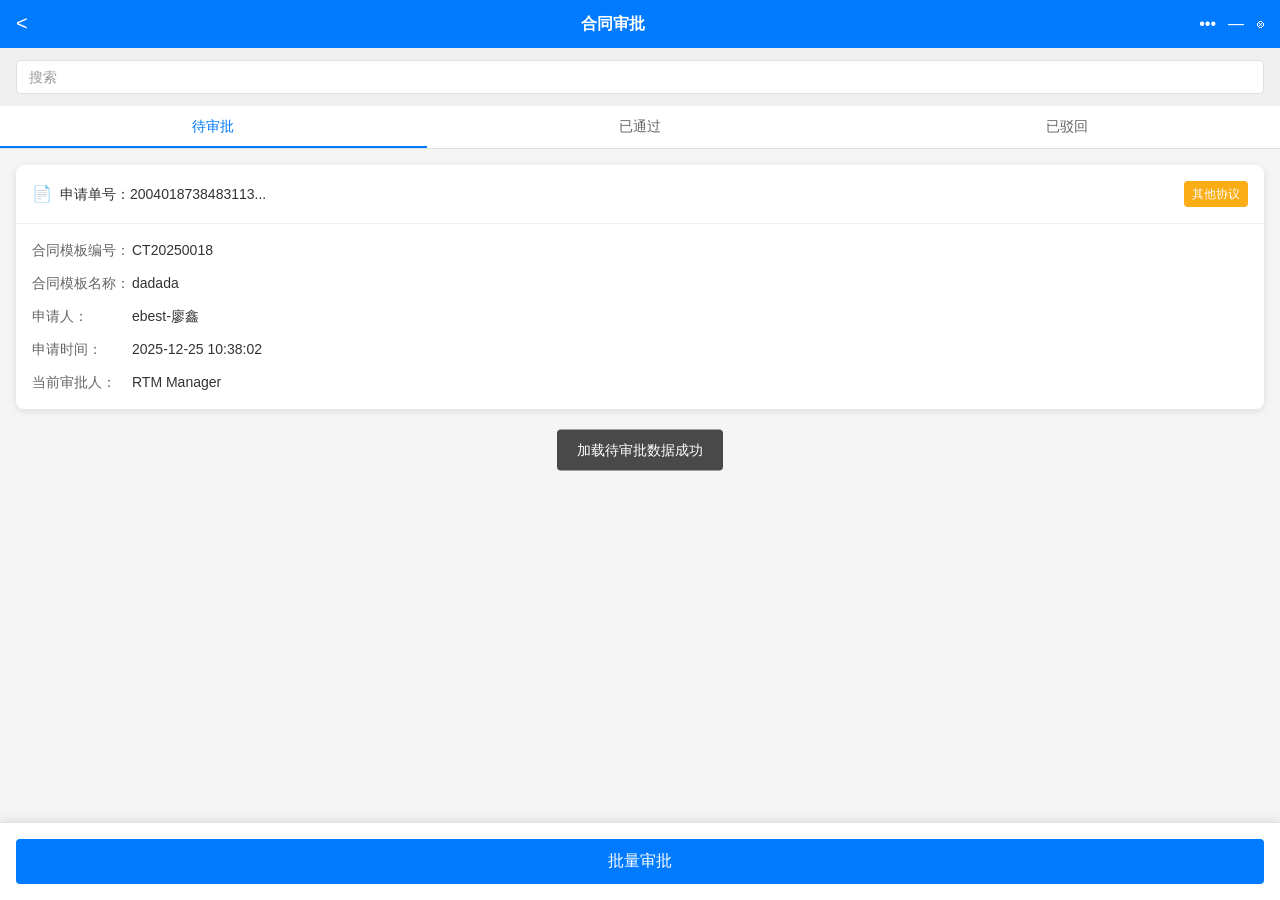
<file: index.html>
<!DOCTYPE html>
<html lang="zh-CN">
<head>
  <meta charset="UTF-8">
  <meta name="viewport" content="width=device-width, initial-scale=1.0, maximum-scale=1.0, user-scalable=no">
  <title>合同审批列表</title>
  <link rel="stylesheet" href="style.css">
</head>
<body>
  <!-- 顶部导航栏 -->
  <header class="nav-bar">
    <div class="nav-left">
      <button class="back-btn" onclick="goBack()">&lt;</button>
    </div>
    <div class="nav-title">合同审批</div>
    <div class="nav-right">
      <button class="more-btn">•••</button>
      <button class="minimize-btn">—</button>
      <button class="close-btn">⊗</button>
    </div>
  </header>

  <!-- 搜索栏 -->
  <div class="search-bar">
    <input type="text" placeholder="搜索" class="search-input">
  </div>

  <!-- 标签页 -->
  <div class="tabs">
    <button class="tab active" data-tab="pending">待审批</button>
    <button class="tab" data-tab="approved">已通过</button>
    <button class="tab" data-tab="rejected">已驳回</button>
  </div>

  <!-- 内容区域 -->
  <div class="content">
    <!-- 合同审批卡片 -->
    <div class="card">
      <div class="card-header">
        <div class="card-title">
          <span class="icon">📄</span>
          <span class="contract-no">申请单号：2004018738483113...</span>
        </div>
        <div class="status-badge">其他协议</div>
      </div>
      
      <div class="card-body">
        <div class="info-row">
          <div class="label">合同模板编号：</div>
          <div class="value">CT20250018</div>
        </div>
        <div class="info-row">
          <div class="label">合同模板名称：</div>
          <div class="value">dadada</div>
        </div>
        <div class="info-row">
          <div class="label">申请人：</div>
          <div class="value">ebest-廖鑫</div>
        </div>
        <div class="info-row">
          <div class="label">申请时间：</div>
          <div class="value">2025-12-25 10:38:02</div>
        </div>
        <div class="info-row">
          <div class="label">当前审批人：</div>
          <div class="value">RTM Manager</div>
        </div>
      </div>
      

    </div>
  </div>

  <!-- 底部批量审批按钮 -->
  <div class="batch-approve-container">
    <button class="batch-approve-btn" onclick="batchApprove()">批量审批</button>
  </div>

  <script src="script.js"></script>
</body>
</html>
</file>
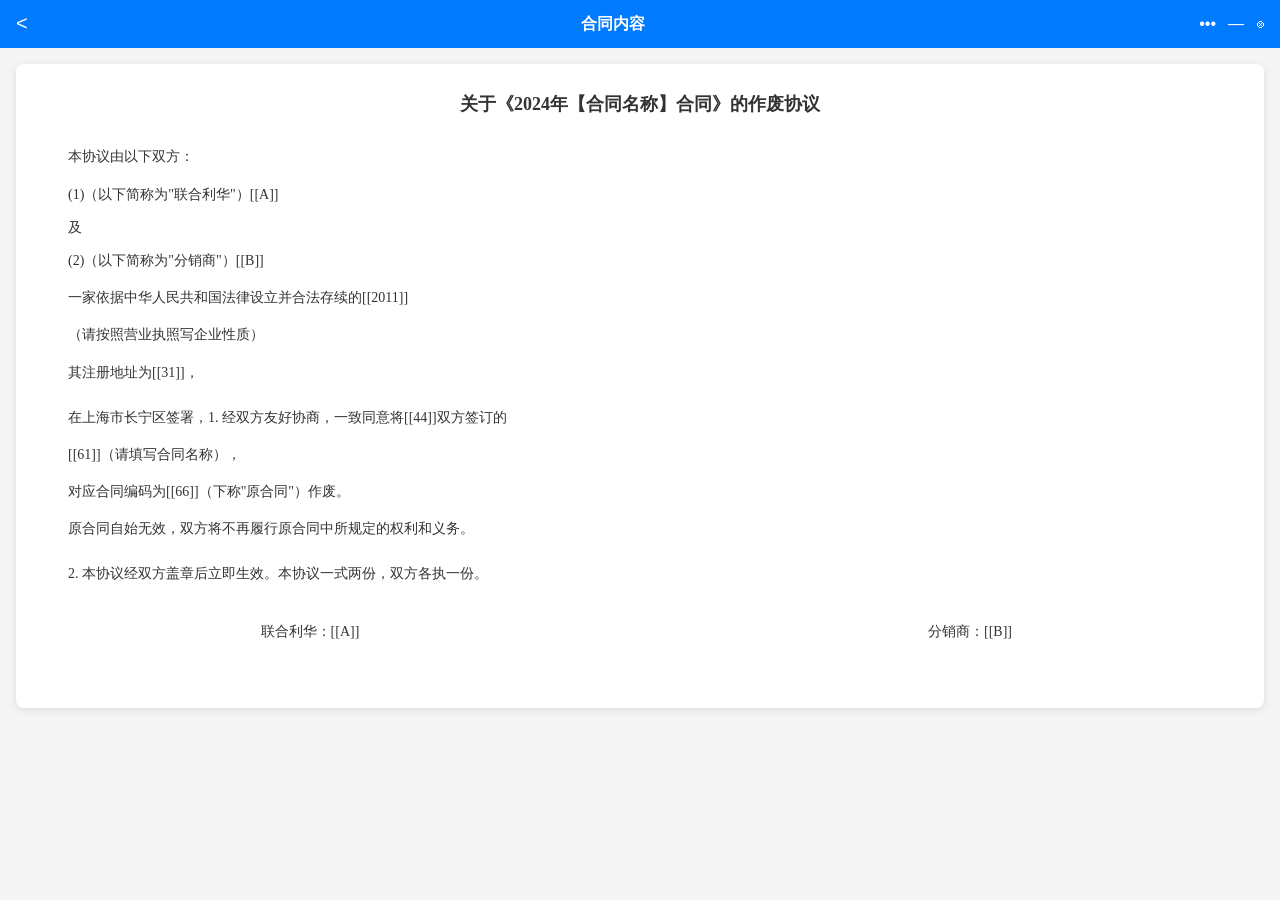
<file: contract.html>
<!DOCTYPE html>
<html lang="zh-CN">
<head>
  <meta charset="UTF-8">
  <meta name="viewport" content="width=device-width, initial-scale=1.0, maximum-scale=1.0, user-scalable=no">
  <title>合同内容</title>
  <link rel="stylesheet" href="style.css">
  <style>
    /* 合同内容页面特有样式 */
    .contract-document {
      background-color: #fff;
      border-radius: 8px;
      padding: 24px;
      margin-bottom: 24px;
      box-shadow: 0 2px 8px rgba(0, 0, 0, 0.1);
      font-family: 'SimSun', serif;
      line-height: 1.8;
    }
    
    .contract-title {
      text-align: center;
      font-size: 18px;
      font-weight: 600;
      margin-bottom: 24px;
      color: #333;
    }
    
    .contract-section {
      margin-bottom: 20px;
    }
    
    .contract-text {
      text-indent: 2em;
      margin-bottom: 12px;
      font-size: 14px;
      color: #333;
    }
    
    .contract-list {
      margin-left: 2em;
      margin-bottom: 12px;
    }
    
    .contract-list-item {
      margin-bottom: 8px;
      font-size: 14px;
      color: #333;
    }
    
    .contract-signature {
      margin-top: 32px;
      display: flex;
      justify-content: space-between;
    }
    
    .signature-part {
      text-align: center;
      width: 45%;
    }
    
    .signature-label {
      margin-bottom: 40px;
      font-size: 14px;
      color: #333;
    }
  </style>
</head>
<body>
  <!-- 顶部导航栏 -->
  <header class="nav-bar">
    <div class="nav-left">
      <button class="back-btn" onclick="goBack()">&lt;</button>
    </div>
    <div class="nav-title">合同内容</div>
    <div class="nav-right">
      <button class="more-btn">•••</button>
      <button class="minimize-btn">—</button>
      <button class="close-btn">⊗</button>
    </div>
  </header>

  <!-- 内容区域 -->
  <div class="content">
    <!-- 合同文档 -->
    <div class="contract-document">
      <h1 class="contract-title">关于《2024年【合同名称】合同》的作废协议</h1>
      
      <div class="contract-section">
        <p class="contract-text">本协议由以下双方：</p>
        <div class="contract-list">
          <div class="contract-list-item">(1)（以下简称为"联合利华"）[[A]]</div>
          <div class="contract-list-item">及</div>
          <div class="contract-list-item">(2)（以下简称为"分销商"）[[B]]</div>
        </div>
        <p class="contract-text">一家依据中华人民共和国法律设立并合法存续的[[2011]]</p>
        <p class="contract-text">（请按照营业执照写企业性质）</p>
        <p class="contract-text">其注册地址为[[31]]，</p>
      </div>
      
      <div class="contract-section">
        <p class="contract-text">在上海市长宁区签署，1. 经双方友好协商，一致同意将[[44]]双方签订的</p>
        <p class="contract-text">[[61]]（请填写合同名称），</p>
        <p class="contract-text">对应合同编码为[[66]]（下称"原合同"）作废。</p>
        <p class="contract-text">原合同自始无效，双方将不再履行原合同中所规定的权利和义务。</p>
      </div>
      
      <div class="contract-section">
        <p class="contract-text">2. 本协议经双方盖章后立即生效。本协议一式两份，双方各执一份。</p>
      </div>
      
      <div class="contract-signature">
        <div class="signature-part">
          <div class="signature-label">联合利华：[[A]]</div>
        </div>
        <div class="signature-part">
          <div class="signature-label">分销商：[[B]]</div>
        </div>
      </div>
    </div>
  </div>

  <script>
    // 返回上一页
    function goBack() {
      window.history.back();
    }
  </script>
</body>
</html>
</file>
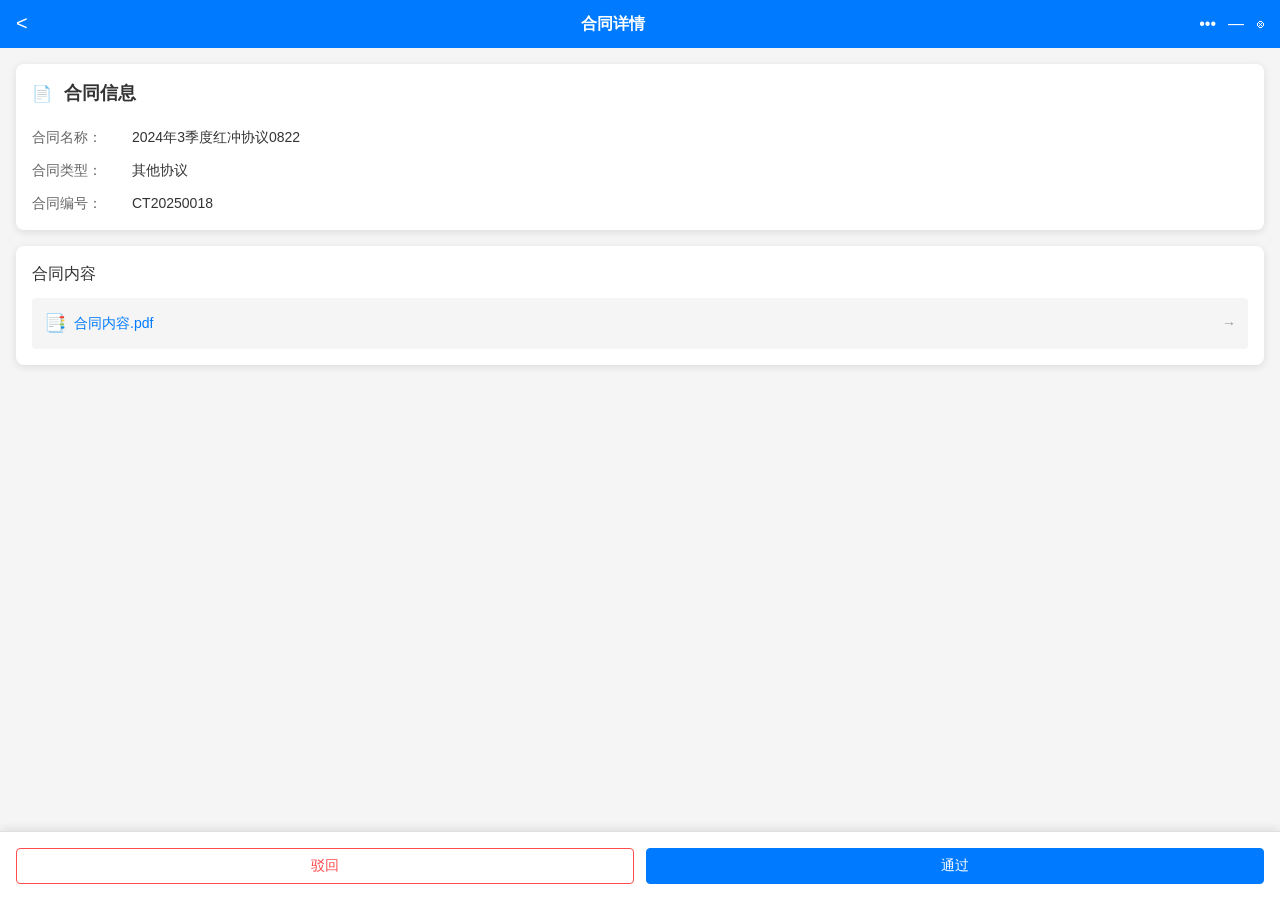
<file: detail.html>
<!DOCTYPE html>
<html lang="zh-CN">
<head>
  <meta charset="UTF-8">
  <meta name="viewport" content="width=device-width, initial-scale=1.0, maximum-scale=1.0, user-scalable=no">
  <title>合同详情</title>
  <link rel="stylesheet" href="style.css">
  <style>
    /* 详情页特有样式 */
    .detail-header {
      display: flex;
      align-items: center;
      gap: 12px;
      margin-bottom: 20px;
    }
    
    .detail-title {
      font-size: 18px;
      font-weight: 600;
      color: #333;
    }
    
    .contract-info {
      background-color: #fff;
      border-radius: 8px;
      padding: 16px;
      margin-bottom: 16px;
      box-shadow: 0 2px 8px rgba(0, 0, 0, 0.1);
    }
    
    .contract-info-item {
      display: flex;
      margin-bottom: 12px;
      font-size: 14px;
    }
    
    .contract-info-item:last-child {
      margin-bottom: 0;
    }
    
    .contract-info-label {
      width: 100px;
      color: #666;
      flex-shrink: 0;
    }
    
    .contract-info-value {
      flex: 1;
      color: #333;
      word-break: break-all;
    }
    
    .contract-content {
      background-color: #fff;
      border-radius: 8px;
      padding: 16px;
      margin-bottom: 16px;
      box-shadow: 0 2px 8px rgba(0, 0, 0, 0.1);
    }
    
    .content-title {
      font-size: 16px;
      font-weight: 500;
      margin-bottom: 12px;
      color: #333;
    }
    
    .content-link {
      display: flex;
      align-items: center;
      gap: 8px;
      padding: 12px;
      background-color: #f5f5f5;
      border-radius: 4px;
      cursor: pointer;
      transition: background-color 0.3s;
    }
    
    .content-link:hover {
      background-color: #e8e8e8;
    }
    
    .content-link-icon {
      font-size: 18px;
    }
    
    .content-link-text {
      flex: 1;
      font-size: 14px;
      color: #007aff;
    }
    
    .content-link-arrow {
      font-size: 14px;
      color: #999;
    }
  </style>
</head>
<body>
  <!-- 顶部导航栏 -->
  <header class="nav-bar">
    <div class="nav-left">
      <button class="back-btn" onclick="goBack()">&lt;</button>
    </div>
    <div class="nav-title">合同详情</div>
    <div class="nav-right">
      <button class="more-btn">•••</button>
      <button class="minimize-btn">—</button>
      <button class="close-btn">⊗</button>
    </div>
  </header>

  <!-- 内容区域 -->
  <div class="content">
    <!-- 合同基本信息 -->
    <div class="contract-info">
      <div class="detail-header">
        <span class="icon">📄</span>
        <h2 class="detail-title">合同信息</h2>
      </div>
      
      <div class="contract-info-item">
        <div class="contract-info-label">合同名称：</div>
        <div class="contract-info-value">2024年3季度红冲协议0822</div>
      </div>
      <div class="contract-info-item">
        <div class="contract-info-label">合同类型：</div>
        <div class="contract-info-value">其他协议</div>
      </div>
      <div class="contract-info-item">
        <div class="contract-info-label">合同编号：</div>
        <div class="contract-info-value">CT20250018</div>
      </div>
    </div>

    <!-- 合同内容 -->
    <div class="contract-content">
      <h3 class="content-title">合同内容</h3>
      <div class="content-link" onclick="viewContract()">
        <span class="content-link-icon">📑</span>
        <span class="content-link-text">合同内容.pdf</span>
        <span class="content-link-arrow">→</span>
      </div>
    </div>
  </div>

  <!-- 底部操作按钮 -->
  <div class="batch-approve-container">
    <div style="display: flex; gap: 12px;">
      <button class="action-btn reject-btn" style="flex: 1;" onclick="reject()">驳回</button>
      <button class="action-btn approve-btn" style="flex: 1;" onclick="approve()">通过</button>
    </div>
  </div>

  <script>
    // 返回上一页
    function goBack() {
      window.history.back();
    }

    // 查看合同内容
    function viewContract() {
      // 跳转到合同内容页面
      window.open('contract.html', '_blank');
    }

    // 驳回审批
    function reject() {
      showToast('审批驳回');
      // 这里可以调用API处理审批驳回逻辑
    }

    // 通过审批
    function approve() {
      showToast('审批通过');
      // 这里可以调用API处理审批通过逻辑
    }

    // 显示提示消息
    function showToast(message) {
      // 创建提示元素
      let toast = document.createElement('div');
      toast.className = 'toast';
      toast.textContent = message;
      document.body.appendChild(toast);
      
      // 显示提示
      setTimeout(() => {
        toast.classList.add('show');
      }, 100);
      
      // 3秒后隐藏
      setTimeout(() => {
        toast.classList.remove('show');
        setTimeout(() => {
          document.body.removeChild(toast);
        }, 300);
      }, 3000);
    }
  </script>
</body>
</html>
</file>
<file: style.css>
/* 全局样式重置 */
* {
  margin: 0;
  padding: 0;
  box-sizing: border-box;
}

body {
  font-family: -apple-system, BlinkMacSystemFont, 'Segoe UI', Roboto, 'Helvetica Neue', Arial, sans-serif;
  font-size: 14px;
  line-height: 1.5;
  color: #333;
  background-color: #f5f5f5;
  min-height: 100vh;
}

/* 顶部导航栏 */
.nav-bar {
  display: flex;
  align-items: center;
  justify-content: space-between;
  padding: 12px 16px;
  background-color: #007aff;
  color: #fff;
  position: sticky;
  top: 0;
  z-index: 100;
}

.nav-left .back-btn {
  background: none;
  border: none;
  color: #fff;
  font-size: 20px;
  cursor: pointer;
}

.nav-title {
  font-size: 16px;
  font-weight: 600;
}

.nav-right {
  display: flex;
  gap: 12px;
}

.nav-right button {
  background: none;
  border: none;
  color: #fff;
  font-size: 16px;
  cursor: pointer;
}

/* 搜索栏 */
.search-bar {
  padding: 12px 16px;
  background-color: #f0f0f0;
}

.search-input {
  width: 100%;
  padding: 8px 12px;
  border: 1px solid #e0e0e0;
  border-radius: 4px;
  font-size: 14px;
  background-color: #fff;
  outline: none;
}

.search-input::placeholder {
  color: #999;
}

/* 标签页 */
.tabs {
  display: flex;
  background-color: #fff;
  border-bottom: 1px solid #e0e0e0;
}

.tab {
  flex: 1;
  padding: 12px 0;
  background: none;
  border: none;
  font-size: 14px;
  color: #666;
  position: relative;
  cursor: pointer;
  transition: color 0.3s;
}

.tab.active {
  color: #007aff;
  font-weight: 500;
}

.tab.active::after {
  content: '';
  position: absolute;
  bottom: 0;
  left: 0;
  right: 0;
  height: 2px;
  background-color: #007aff;
}

/* 内容区域 */
.content {
  padding: 16px;
  min-height: calc(100vh - 200px);
}

/* 卡片 */
.card {
  background-color: #fff;
  border-radius: 8px;
  box-shadow: 0 2px 8px rgba(0, 0, 0, 0.1);
  overflow: hidden;
  margin-bottom: 16px;
}

/* 卡片头部 */
.card-header {
  display: flex;
  justify-content: space-between;
  align-items: center;
  padding: 16px;
  border-bottom: 1px solid #f0f0f0;
}

.card-title {
  display: flex;
  align-items: center;
  gap: 8px;
}

.icon {
  font-size: 16px;
}

.contract-no {
  font-weight: 500;
  font-size: 14px;
}

.status-badge {
  padding: 4px 8px;
  border-radius: 4px;
  font-size: 12px;
  color: #fff;
  background-color: #faad14;
}

/* 卡片内容 */
.card-body {
  padding: 16px;
}

.info-row {
  display: flex;
  margin-bottom: 12px;
  font-size: 14px;
}

.info-row:last-child {
  margin-bottom: 0;
}

.info-row.highlighted {
  background-color: #fffbe6;
  padding: 8px 12px;
  border-radius: 4px;
  margin: 8px 0 16px 0;
}

.label {
  width: 100px;
  color: #666;
  flex-shrink: 0;
}

.value {
  flex: 1;
  color: #333;
  word-break: break-all;
}

/* 卡片底部 */
.card-footer {
  display: flex;
  gap: 12px;
  padding: 16px;
  border-top: 1px solid #f0f0f0;
  background-color: #fafafa;
}

.action-btn {
  flex: 1;
  padding: 8px 0;
  border-radius: 4px;
  font-size: 14px;
  font-weight: 500;
  cursor: pointer;
  transition: all 0.3s;
  border: 1px solid;
}

.reject-btn {
  background-color: #fff;
  color: #ff4d4f;
  border-color: #ff4d4f;
}

.reject-btn:hover {
  background-color: #fff2f0;
}

.approve-btn {
  background-color: #007aff;
  color: #fff;
  border-color: #007aff;
}

.approve-btn:hover {
  background-color: #0066cc;
}

/* 底部批量审批按钮 */
.batch-approve-container {
  position: fixed;
  bottom: 0;
  left: 0;
  right: 0;
  padding: 16px;
  background-color: #fff;
  border-top: 1px solid #e0e0e0;
  box-shadow: 0 -2px 10px rgba(0, 0, 0, 0.1);
}

.batch-approve-btn {
  width: 100%;
  padding: 12px 0;
  background-color: #007aff;
  color: #fff;
  border: none;
  border-radius: 4px;
  font-size: 16px;
  font-weight: 500;
  cursor: pointer;
  transition: background-color 0.3s;
}

.batch-approve-btn:hover {
  background-color: #0066cc;
}

/* 响应式设计 */
@media (max-width: 480px) {
  .nav-bar {
    padding: 10px 12px;
  }

  .nav-title {
    font-size: 15px;
  }

  .search-bar {
    padding: 10px 12px;
  }

  .content {
    padding: 12px;
    min-height: calc(100vh - 180px);
  }

  .card-header,
  .card-body,
  .card-footer {
    padding: 12px;
  }

  .info-row {
    font-size: 13px;
    margin-bottom: 10px;
  }

  .label {
    width: 90px;
  }

  .batch-approve-container {
    padding: 12px;
  }

  .batch-approve-btn {
    padding: 10px 0;
    font-size: 15px;
  }
}

/* 提示消息 */
.toast {
  position: fixed;
  top: 50%;
  left: 50%;
  transform: translate(-50%, -50%);
  padding: 10px 20px;
  background-color: rgba(0, 0, 0, 0.7);
  color: #fff;
  border-radius: 4px;
  font-size: 14px;
  z-index: 9999;
  opacity: 0;
  transition: opacity 0.3s;
}

.toast.show {
  opacity: 1;
}
</file>
